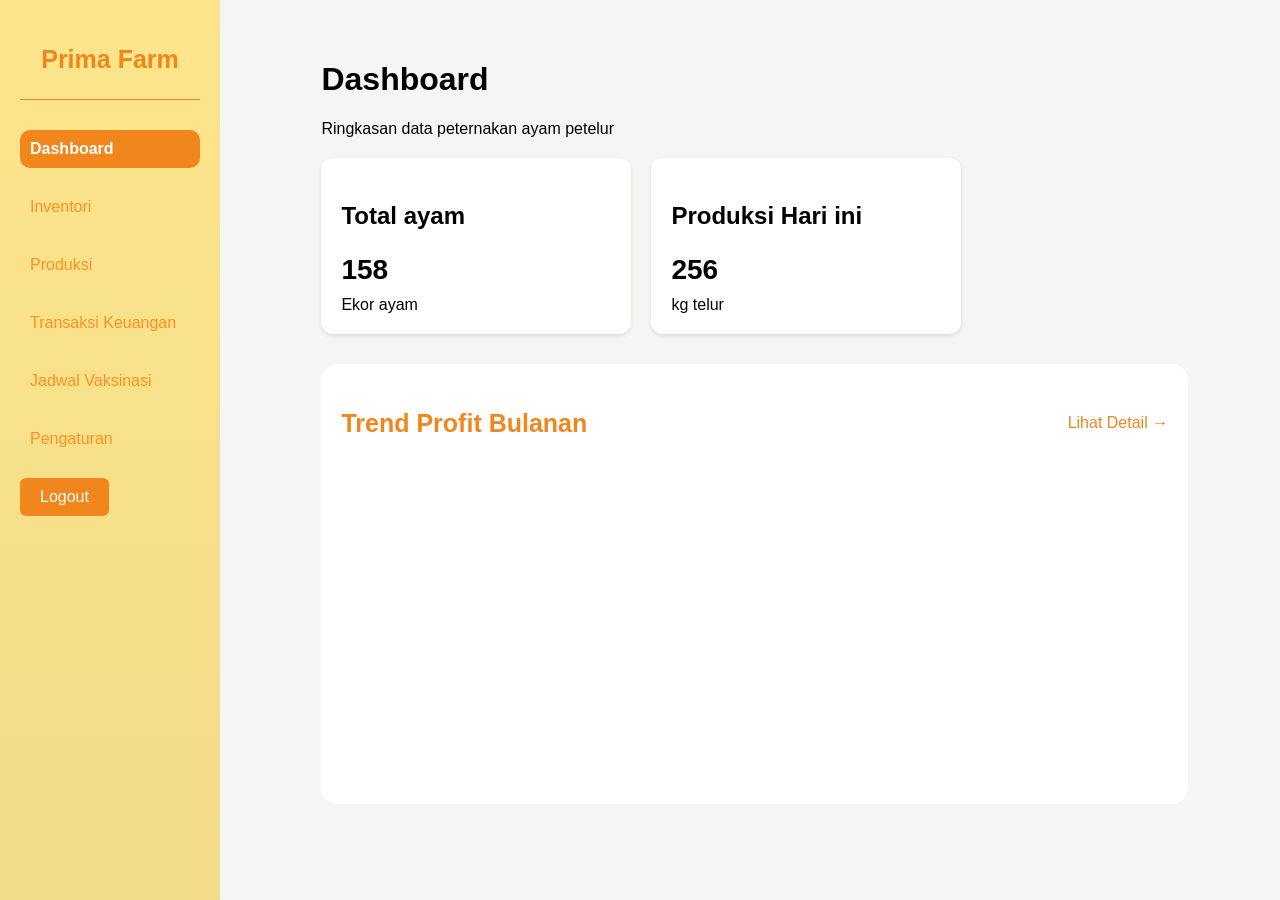
<file: dashboard.html>
<!DOCTYPE html>
<html lang="id">
<head>
    <meta charset="UTF-8">
    <meta name="viewport" content="width=device-width, initial-scale=1.0">
    <title>Dashboard</title>
    <link rel="stylesheet" href="menu.css">
</head>

<body>

<div class="container">

    <aside>
        <h3>Prima Farm</h3>
        <hr>

        <nav>
            <ul>
                <li><a href="dashboard.html" class="active">Dashboard</a></li>
                <li><a href="menu_inventori.html">Inventori</a></li>
                <li><a href="menu_produksi.html">Produksi</a></li>
                <li><a href="menu_transaksikeuangan.html">Transaksi Keuangan</a></li>
                <li><a href="menu_jadwalvaksinasi.html">Jadwal Vaksinasi</a></li>
                <li><a href="pengaturan.html">Pengaturan</a></li>
            </ul>
        </nav>

        <a href="index.html" class="logout-button">Logout</a>

    </aside>

    <main>
        <main>
    <h1>Dashboard</h1>
    <p>Ringkasan data peternakan ayam petelur</p>

    <div class="card-container">

        <div class="card">
            <p>Total ayam</p>
            <h2 class="card-number">158</h2>
            <span>Ekor ayam</span>
        </div>

        <div class="card">
            <p>Produksi Hari ini</p>
            <h2 class="card-number">256</h2>
            <span>kg telur</span>
        </div>

    </div>

    <div class="chart-box">
        <div class="chart-header">
            <h3>Trend Profit Bulanan</h3>
            <a href="#">Lihat Detail →</a>
        </div>

        
    </div>

</main>
    


    </main>

</div>

</body>
</html>
</file>
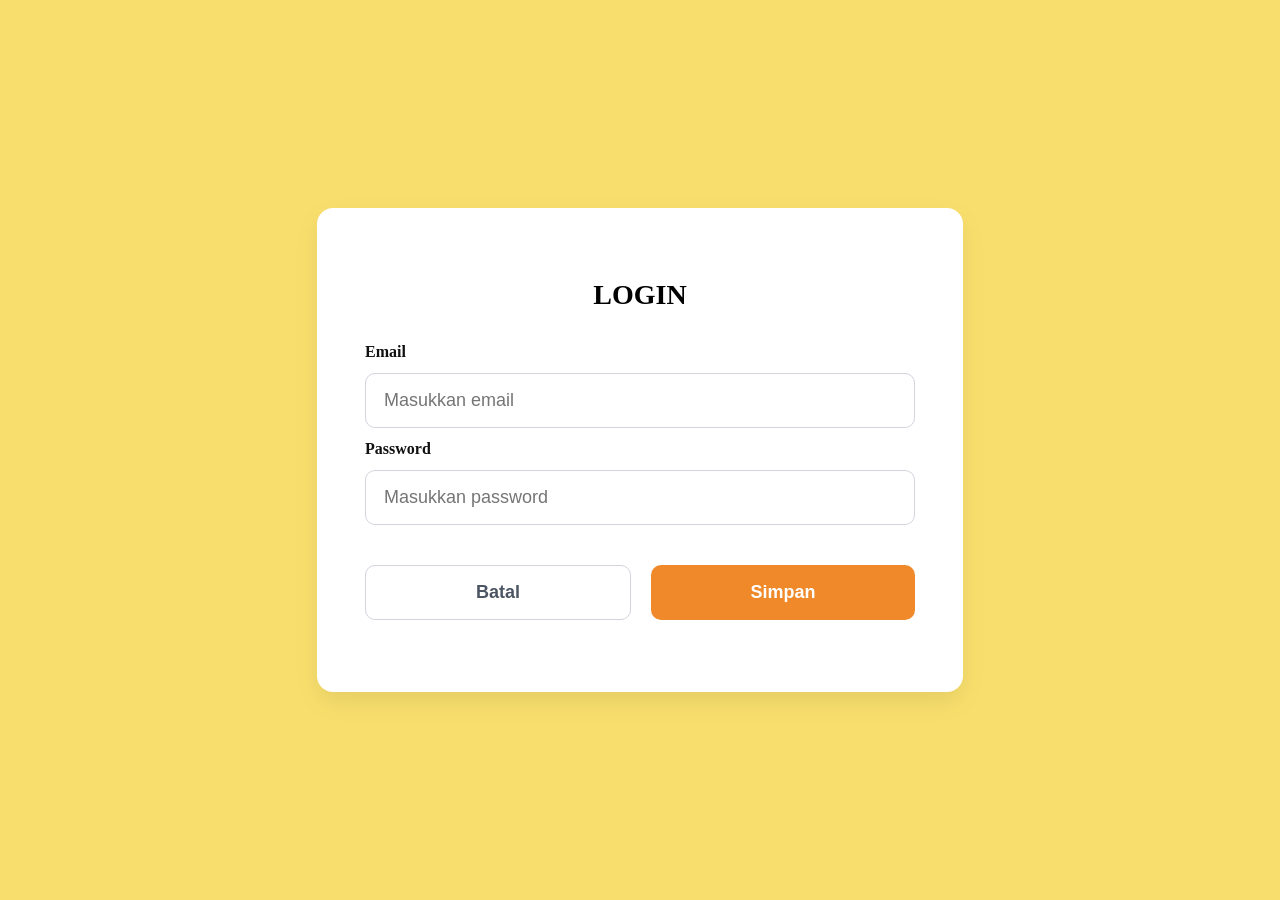
<file: login.html>
<!DOCTYPE html>
<html lang="id">
<head>
	<meta charset="UTF-8">
	<meta name="viewport" content="width=device-width, initial-scale=1.0">
	<title>Login</title>
	<link rel="stylesheet" href="login.css">
</head>

<body>

	<div class="login-container">
		<h2>LOGIN</h2>

		<form class="form-group" action="dashboard.html">

			<label for="email">Email</label>
			<div class="input-wrapper">
				<input type="text" id="email" placeholder="Masukkan email">
			</div>

			<label for="password">Password</label>
			<div class="input-wrapper">
				<input type="password" id="password" placeholder="Masukkan password">
			</div>

			<div class="action-buttons">
				<button type="reset" class="btn-batal">Batal</button>
				<button type="submit" class="btn-simpan">Simpan</button>
			</div>

		</form>
	</div>

</body>
</html>
</file>
<file: menu.css>
body {
    background-color: rgb(245, 245, 244);
    font-family: Arial, sans-serif;
    margin: 0;
}

.container {
    display: grid;
    grid-template-columns: 220px auto;
    height: 100vh;     /* Kunci tinggi container sesuai tinggi layar */
    overflow: hidden;  /* Mencegah seluruh halaman scroll */
}

aside {
    background-image: linear-gradient(to bottom, #fde58d, #F2DB89);
    padding: 20px;
    height: 100vh;      /* Mengikuti tinggi container */
    overflow-y: auto;  /* Scroll hanya di dalam sidebar jika menu penuh */
}

main {   /* Konten utama setinggi layar */
    overflow-y: auto;  /* HANYA bagian ini yang bisa di-scroll ke bawah */
    padding: 20px;
    margin-bottom: 3%;
}

.container h3 {
    font-size: 25px;
    font-weight: bold;
    color: #f0861c;
    text-align: center;
}

hr {
    border: none;
    border-top: 1px solid #f0861c;
    margin: 10px 0 30px 0;
}
aside nav ul {
    list-style: none;
    padding: 0;
    margin: 0;
}

aside nav ul li {
    margin-bottom: 20px;
}

aside nav ul li a {
    display: flex;
    align-items: center;
    gap: 30px;
    color: #ff9122;
    text-decoration: none;
    padding: 10px;
    transition: 0.3s;
}


aside nav ul li a i {
    font-size: 18px;
    transition: 0.3s;
}

/* Hover */
aside nav ul li a:hover {
    background-color: #f0861c;
    color: #fff;
    border-radius: 10px;
}

aside nav ul li a:hover i {
    background-color: #f0861c;
    color: #fff;
    border-radius: 10px;
}

/* Active */
aside nav ul li a.active {
    background-color: #f0861c;
    color: #fff;
    border-radius: 10px;
    font-weight: bold;
}

aside nav ul li a.active i {
    color: #fff;
}

main {
    margin-left: 3%;
}

.logout-button {
    display: inline-block;
    background-color: #f0861c;
    color: white;
    padding: 10px 20px;
    border-radius: 6px;
    text-decoration: none;
}

.logout-button:hover {
    background-color: #d96f00;
}


.card h2{
    font-size: 28px;
    margin-bottom: 10px;
}

.card p{
    font-size: 24px;
    font-weight: bold;
}

.chart-box{
    margin-top: 30px;
    background: #ffffff;
    border-radius: 16px;
    padding: 20px;
    width: 90%;
    height: 400px;
}

.chart-header{
    display: flex;
    justify-content: space-between;
    align-items: center;
}

.chart-header a{
    color: #f0861c;
    text-decoration: none;
}
.chart-header a:hover{
    font-weight: bold;
}

.top-bar{
    display:flex;
    justify-content:left;
    align-items:center;
    margin:20px 0;
}

.top-bar input{
    width:60%;
    padding:12px;
    border-radius:20px;
    border:none;
    background:#e9e5f0;
}

.card h2{
    font-size:28px;
    margin-top:5px;
}

.hijau{
    color:green;
}

.table-box{
    background:white;
    border-radius:12px;
    overflow:hidden;
    margin-top:20px;
    width: 100%;
}

.table-box h3{
    padding:15px;
    border-bottom:1px solid #ccc;
}

table{
    width:100%;
    border-collapse:collapse;
}

tr td{
    border-bottom:1px solid #eee;
}

tr:hover td{
    background:rgb(236, 236, 236);
}

th, td{
    padding:12px;
    text-align:center;
}


thead{
    background: #feb974;
}

.status{
    color:green;
    font-weight:bold;
}

.btn-tambah{
    text-decoration: none;
    background:#f0861c;
    color:white;
    border:none;
    padding:10px 20px;
    border-radius:10px;
    cursor:pointer;
    margin-right: 20px;
    margin-top: 10px;
}

.btn-tambah:hover{
    background:#d96f00;
}




.btn-group{
    margin:20px 0;
    display:flex;
    gap:5px;
}

.btn-hijau{
    background:#1f8b3a;
    color:white;
    text-decoration: none;
    border:none;
    padding:10px 20px;
    border-radius:10px;
    cursor:pointer;
    margin-right: 20px;
}

.btn-biru{
    background:#1e88e5;
    color:white;
    text-decoration: none;
    border:none;
    padding:10px 20px;
    border-radius:10px;
    cursor:pointer;
    margin-right: 20px;
}

.btn-merah{
    background:#e53935;
    color:white;
    border:none;
    padding:10px 20px;
    border-radius:10px;
    text-decoration: none;
}

.periode {
    background:#ffffff;
    padding:20px;
    border-radius:12px;
    width: 92%;
}
input[type="radio"]{
    display: none;
}
input[type="radio"] + label {
    display: inline-block;
    padding: 10px 20px;
    border-radius: 6px;
    background-color: #ddd;
    cursor: pointer;
}

input[type="radio"]:checked + label {
    background-color: red;
    color: white;
}

.card-container{
    display:flex;
    gap:20px;
    margin:20px 0;
}

.card{
    background:#ffffff;
    padding:20px;
    border-radius:12px;
    min-width:270px;
    box-shadow: 0 2px 4px rgba(0, 0, 0, 0.1);
}

.merah{
    color:red;
}



.warning-box{
    background:#ffe3e3;
    border:2px solid #ff6b6b;
    padding:20px;
    border-radius:10px;
    margin-top:20px;
    width: 100%;
}

.warning-card{
    background:white;
    padding:15px;
    border-radius:8px;
    margin-top:10px;
}

.hari{
    background:#f0861c;
    color:white;
    padding:4px 10px;
    border-radius:6px;
    font-size:12px;
}
/* menu pengaturan */
.form-group {
    margin-bottom: 28px;
}

label {
    display: block;
    font-size: 16px;    
    font-weight: 600;
    color: #111111;
    margin-bottom: 12px;
    margin-top: 12px;
}

input {
    width: 95%;
    padding: 16px 20px;
    font-size: 18px;
    font-weight: 500;
    border: 1.5px solid #D1D5DB;
    border-radius: 12px;
    color: #111111;
    outline: none;
    transition: all 0.2s ease;
    background-color: #fff;

}

.input-wrapper {
    position: relative;
    display: flex;
    align-items: center;
    width: 95%;
}

input[type="text"],
input[type="password"] {
    width: 100%;
    padding: 16px 18px; 
    font-size: 18px;    
    font-weight: 500;
    border: 1.5px solid #D1D5DB;
    border-radius: 10px;
    color: #111111;
    outline: none;
    transition: all 0.2s;
}

input[type="text"]:focus,
input[type="password"]:focus {
    border-color: #EF892A;
    box-shadow: 0 0 0 4px rgba(239, 137, 42, 0.1);
}
    
input::placeholder {
    color: #9CA3AF;
    font-weight: 400;
}

input:focus {
    border-color: #EF892A;
    box-shadow: 0 0 0 4px rgba(239, 137, 42, 0.1);
    background-color: #fffdfa;
}
simpan-button {
    border: none;
}

/* .selesai {
    display: inline-block;
    background-color: green;
    color: white;
    padding: 5px 15px;
    border-radius: 6px;
    text-decoration: none;
    text-align: center;
} */

.batalkan {
    display: inline-block;
    background-color: red;
    color: white;
    padding: 5px 15px;
    border-radius: 6px;
    text-decoration: none;
    text-align: center;
}

.status-badge {
    padding: 5px 10px;
    border-radius: 12px;
    font-size: 12px;
    font-weight: bold;
}
.produktif { background-color: #dcfce7; color: #166534; }
.afkir { background-color: #fee2e2; color: #991b1b; }

/* Style Tombol Aksi */
.btn-aksi {
    padding: 6px 12px;
    text-decoration: none;
    font-size: 12px;
    border-radius: 4px;
    margin-right: 5px;
    display: inline-block;
    transition: 0.3s;
}
.btn-jual { background-color: #3b82f6; color: white; border: none; }
.btn-hapus { background-color: #ef4444; color: white; border: none; }
.btn-jual:hover { background-color: #2563eb; }
.btn-hapus:hover { background-color: #dc2626; }


.filter-container {
    margin-bottom: 20px;
    background: #fff;
    padding: 15px;
    border-radius: 8px;
    box-shadow: 0 2px 4px rgba(0, 0, 0, 0.1);
    background-color: #fff;
    width: 610px;
}

.filter-container select {
    padding: 8px;
    border-radius: 4px;
    border: 1px solid #ddd;
}

.filter-container label {
    font-weight: bold;
    margin-right: 10px;
}
/* Styling Radio agar tampak seperti Button */
.radio-item {
    display: flex;
    align-items: center;
    cursor: pointer;
    padding: 8px 15px;
    border: 1px solid #ddd;
    border-radius: 20px;
    transition: all 0.3s;
}
.radio-item:hover {
    background-color: #f0f0f0;
}
.radio-item input[type="radio"] {
    margin-right: 8px;
    cursor: pointer;
}
/* Style saat radio terpilih */
.radio-item.active {
    background-color: #2c3e50;
    color: white;
    border-color: #2c3e50;
}

.radio-item.active input[type="radio"] {
    background-color: white;
}
</file>
<file: login.css>
body {
    margin: 0;
    background-color: #F8DF6D; 
    display: flex;
    justify-content: center;
    align-items: center;
    height: 100vh;
}

.login-container {
    background-color: #ffffff;
    border-radius: 16px; 
    padding: 48px;      
    width: 550px;       
    box-shadow: 0 10px 25px rgba(0, 0, 0, 0.08);
}

h2 {
    font-size: 28px;
    color: #000000;
    margin-bottom: 32px;
    text-align: center;
}

.form-group {
    margin-bottom: 24px; 
}

label {
    display: block;
    font-size: 16px;    
    font-weight: 600;
    color: #111111;
    margin-bottom: 12px;
    margin-top: 12px;
}

.input-wrapper {
    position: relative;
    display: flex;
    align-items: center;
}

input[type="text"],
input[type="password"] {
    width: 100%;
    padding: 16px 18px; 
    font-size: 18px;    
    font-weight: 500;
    border: 1.5px solid #D1D5DB;
    border-radius: 10px;
    color: #111111;
    outline: none;
    transition: all 0.2s;
}

input[type="text"]:focus,
input[type="password"]:focus {
    border-color: #EF892A;
    box-shadow: 0 0 0 4px rgba(239, 137, 42, 0.1);
}

.action-buttons {
    display: flex;
    gap: 20px;
    margin-top: 40px;
}

button {
    flex: 1;
    padding: 16px 0;   
    border-radius: 10px;
    font-size: 18px;   
    font-weight: 600;
    cursor: pointer;
    transition: background-color 0.2s;
}

.btn-batal {
    background-color: #ffffff;
    border: 1.5px solid #D1D5DB;
    color: #4B5563;
}

.btn-batal:hover {
    background-color: #f3f4f6;
}

.btn-simpan {
    background-color: #EF892A;
    border: none;
    color: #ffffff;
}

.btn-simpan:hover {
    background-color: #D97A24;
}
</file>
